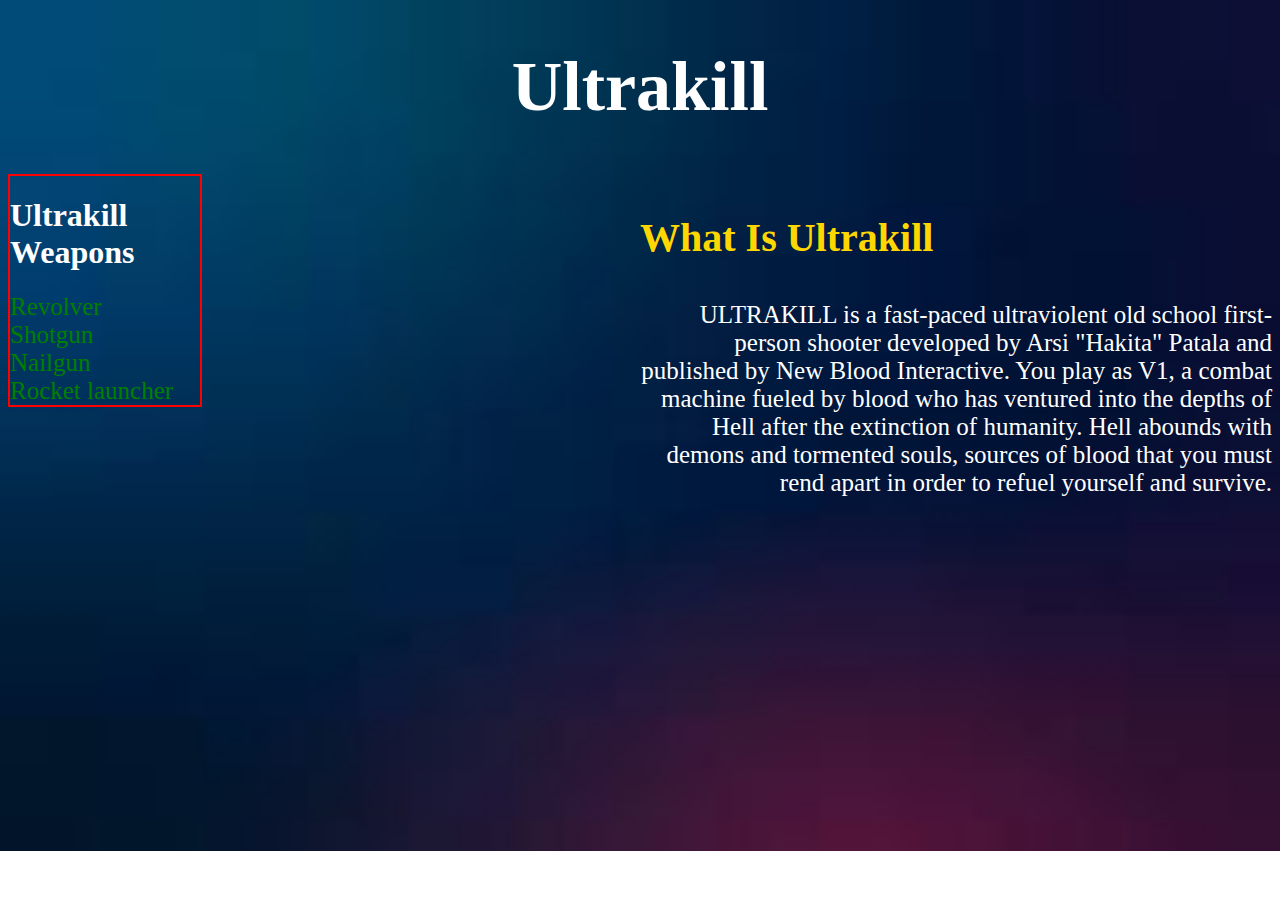
<file: index.html>
<!DOCTYPE html>
<html lang="en">
<head>
    <meta charset="UTF-8">
    <meta name="viewport" content="width=device-width, initial-scale=1.0">
    <title>Document</title>
    <link rel="stylesheet" type="text/css" href="style.css">
</head>
<body>
    <header>
    <h1 align="center" class="zagol">Ultrakill</h1>
    </header>
    <nav class="link" align="left"><h1>Ultrakill Weapons</h1><a href="revolver.html">Revolver</a><br><a href="shotgun.html">Shotgun</a><br> <a href="xz.html">Nailgun</a><br> <a href="ultrakill.html">Rocket launcher</a></nav>
    <section class="section" align="right"><h3>What Is Ultrakill</h3> <p class="whatisuk">ULTRAKILL is a fast-paced ultraviolent old school first-person shooter developed by Arsi "Hakita" Patala and published by New Blood Interactive. You play as V1, a combat machine fueled by blood who has ventured into the depths of Hell after the extinction of humanity. Hell abounds with demons and tormented souls, sources of blood that you must rend apart in order to refuel yourself and survive.</p></section>
    
</body>
</html>
</file>
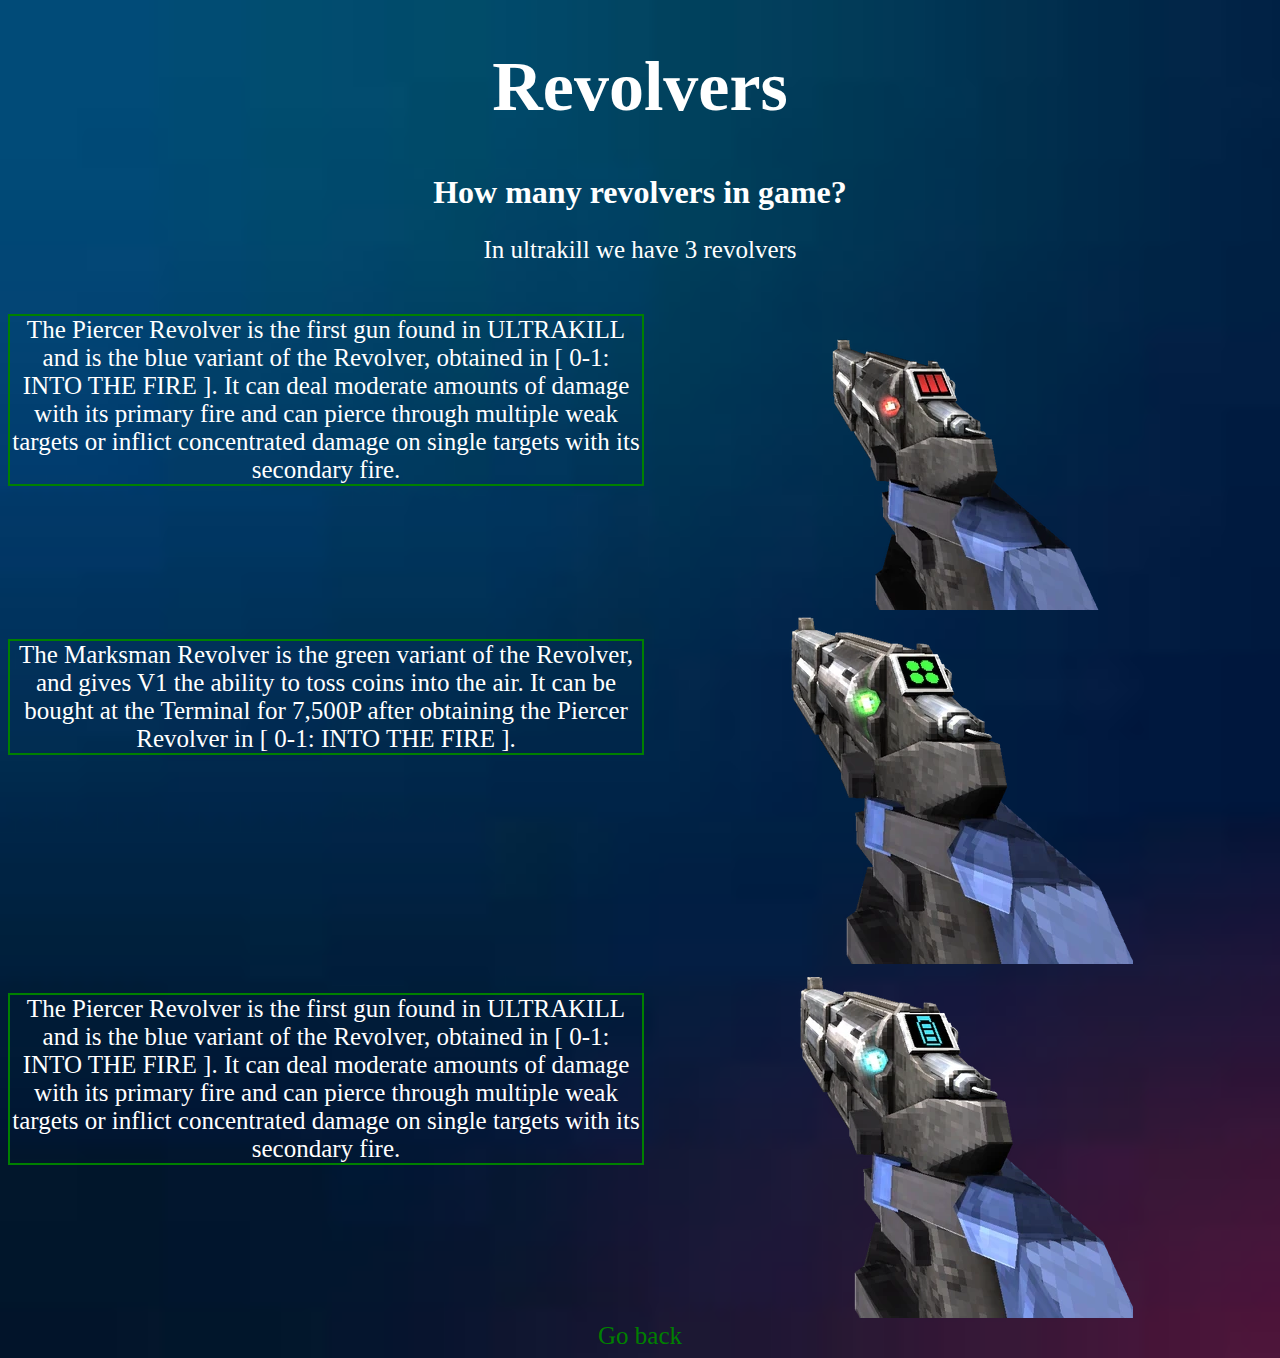
<file: revolver.html>
<!DOCTYPE html>
<html lang="en">
<head>
    <meta charset="UTF-8">
    <meta name="viewport" content="width=device-width, initial-scale=1.0">
    <title>Document</title>
    <link rel="stylesheet" type="text/css" href="style.css">
</head>
<body>
    <header>
    <h1 align="center" class="zagol">Revolvers</h1>
    </header>
    <section class="revolver" align="center"><h1>How many revolvers in game?</h1>
    <p>In ultrakill we have 3 revolvers</p>
    <div><p class="revoinfo" >The Piercer Revolver is the first gun found in ULTRAKILL and is the blue variant of the Revolver, obtained in [ 0-1: INTO THE FIRE ]. It can deal moderate amounts of damage with its primary fire and can pierce through multiple weak targets or inflict concentrated damage on single targets with its secondary fire.</p>
        <img class="Sharpshooter2" src="SharpshooterRevolver.png"></div>
        <div><p class="revoinfo" >The Marksman Revolver is the green variant of the Revolver, and gives V1 the ability to toss coins into the air. It can be bought at the Terminal for 7,500P after obtaining the Piercer Revolver in [ 0-1: INTO THE FIRE ].</p>
            <img class="Sharpshooter2" src="Marksman.png"></div>
        <div><p class="revoinfo" >The Piercer Revolver is the first gun found in ULTRAKILL and is the blue variant of the Revolver, obtained in [ 0-1: INTO THE FIRE ]. It can deal moderate amounts of damage with its primary fire and can pierce through multiple weak targets or inflict concentrated damage on single targets with its secondary fire.</p>
            <img class="Sharpshooter2" src="Piercer.webp"></div>

</section>
    <footer align="center"><a href="index.html" align="center">Go back</a></footer>
    
</body>
</html>
</file>
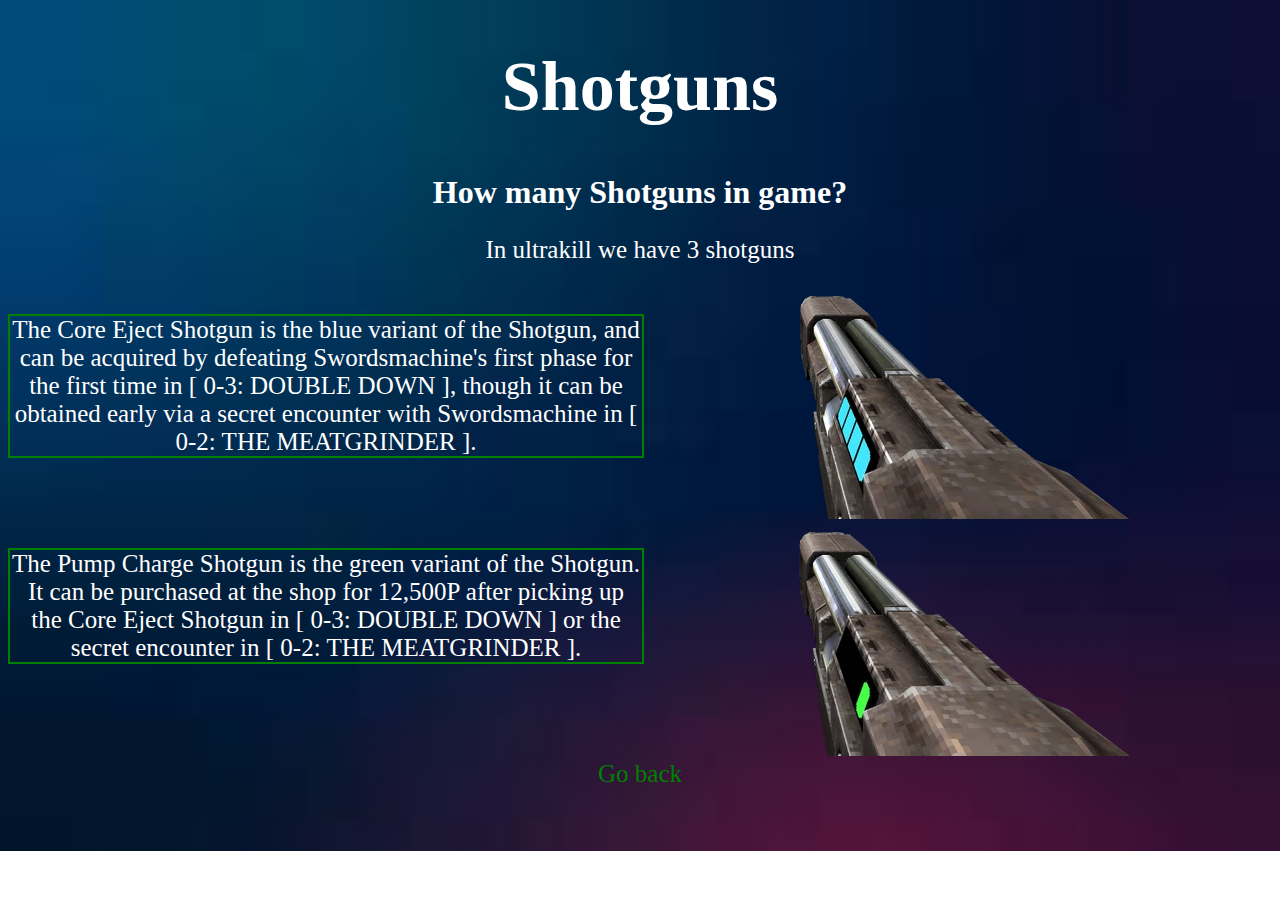
<file: shotgun.html>
<!DOCTYPE html>
<html lang="en">
<head>
    <meta charset="UTF-8">
    <meta name="viewport" content="width=device-width, initial-scale=1.0">
    <title>Document</title>
    <link rel="stylesheet" type="text/css" href="style.css">
</head>
<body>
    <header>
    <h1 align="center" class="zagol">Shotguns</h1>
    </header>
    <section class="revolver" align="center"><h1>How many Shotguns in game?</h1>
    <p>In ultrakill we have 3 shotguns</p>
    <div><p class="revoinfo" >The Core Eject Shotgun is the blue variant of the Shotgun, and can be acquired by defeating Swordsmachine's first phase for the first time in [ 0-3: DOUBLE DOWN ], though it can be obtained early via a secret encounter with Swordsmachine in [ 0-2: THE MEATGRINDER ].</p>
        <img class="Sharpshooter2" src="Core_Shotgun.webp"></div>
        <div><p class="revoinfo" >The Pump Charge Shotgun is the green variant of the Shotgun. It can be purchased at the shop for 12,500P after picking up the Core Eject Shotgun in [ 0-3: DOUBLE DOWN ] or the secret encounter in [ 0-2: THE MEATGRINDER ].</p>
            <img class="Sharpshooter2" src="Pump_Shotgun.webp"></div>

</section>
    <footer align="center"><a href="index.html" align="center">Go back</a></footer>
    
</body>
</html>
</file>
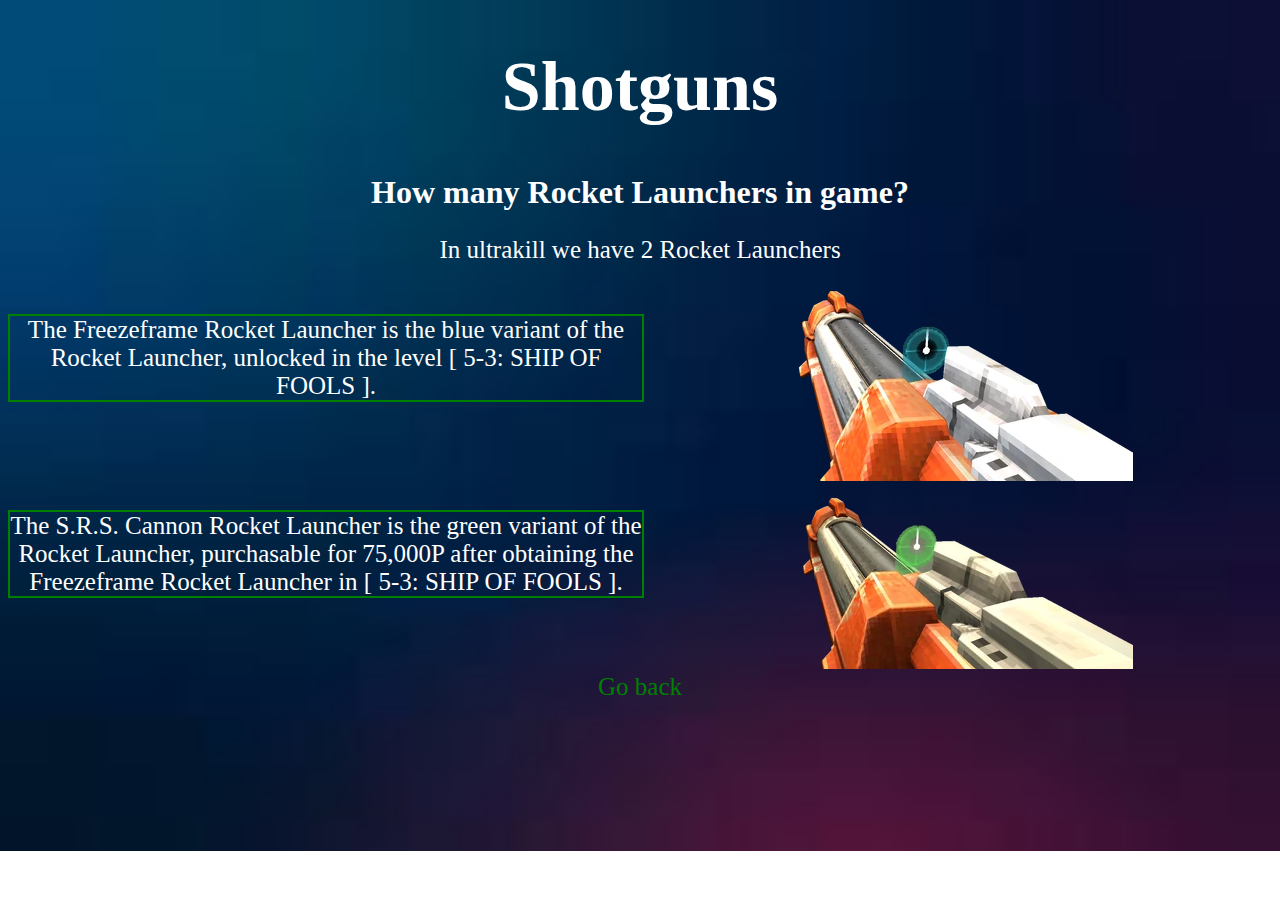
<file: ultrakill.html>
<!DOCTYPE html>
<html lang="en">
<head>
    <meta charset="UTF-8">
    <meta name="viewport" content="width=device-width, initial-scale=1.0">
    <title>Document</title>
    <link rel="stylesheet" type="text/css" href="style.css">
</head>
<body>
    <header>
    <h1 align="center" class="zagol">Shotguns</h1>
    </header>
    <section class="revolver" align="center"><h1>How many Rocket Launchers in game?</h1>
    <p>In ultrakill we have 2 Rocket Launchers</p>
    <div><p class="revoinfo" >The Freezeframe Rocket Launcher is the blue variant of the Rocket Launcher, unlocked in the level [ 5-3: SHIP OF FOOLS ].</p>
        <img class="Sharpshooter2" src="Freezeframe.webp"></div>
        <div><p class="revoinfo" >The S.R.S. Cannon Rocket Launcher is the green variant of the Rocket Launcher, purchasable for 75,000P after obtaining the Freezeframe Rocket Launcher in [ 5-3: SHIP OF FOOLS ].</p>
            <img class="Sharpshooter2" src="GreenRocketLauncherTransparentFixed.webp"></div>

</section>
    <footer align="center"><a href="index.html" align="center">Go back</a></footer>
    
</body>
</html>
</file>
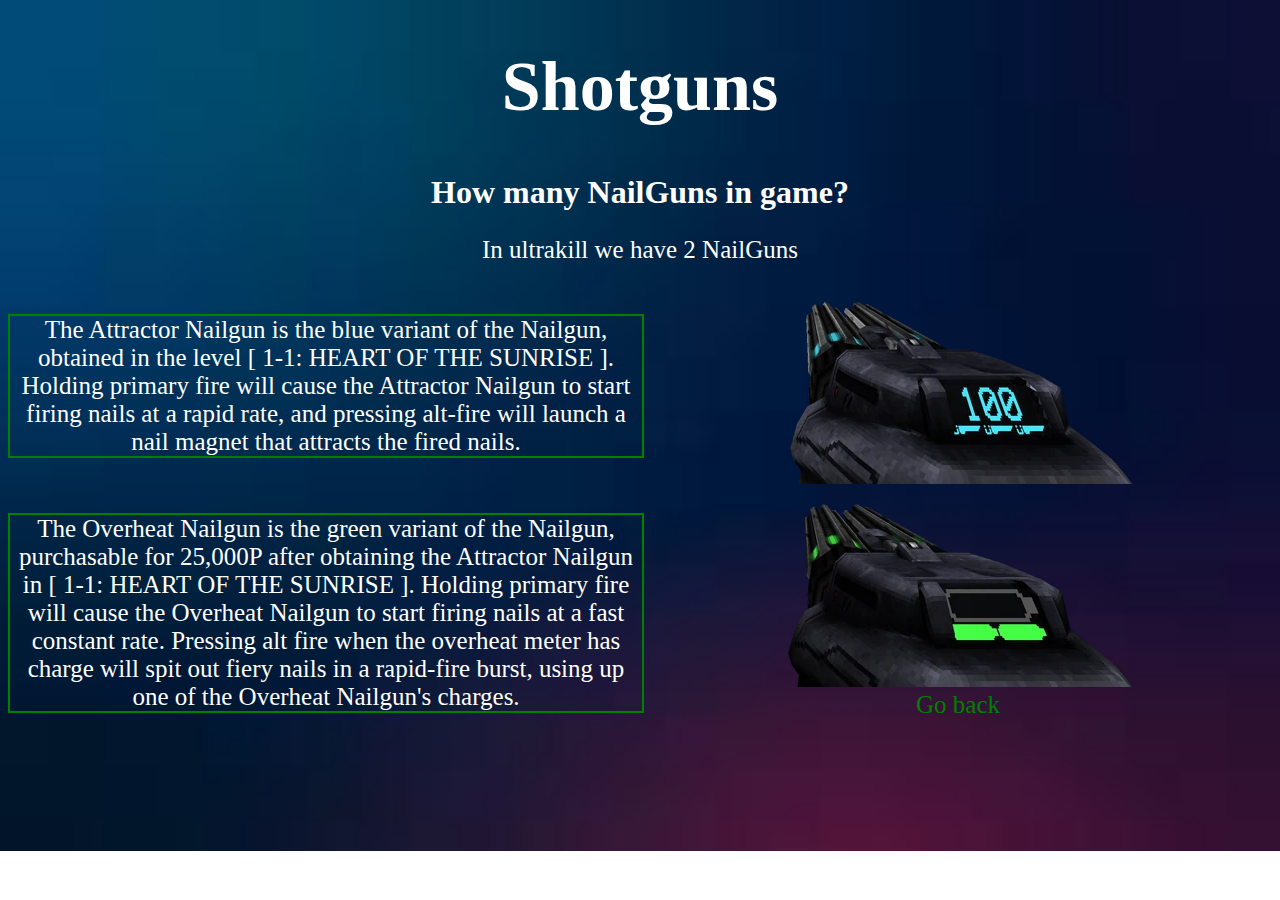
<file: xz.html>
<!DOCTYPE html>
<html lang="en">
<head>
    <meta charset="UTF-8">
    <meta name="viewport" content="width=device-width, initial-scale=1.0">
    <title>Nailguns</title>
    <link rel="stylesheet" type="text/css" href="style.css">
</head>
<body>
    <header>
    <h1 align="center" class="zagol">Shotguns</h1>
    </header>
    <section class="revolver" align="center"><h1>How many NailGuns in game?</h1>
    <p>In ultrakill we have 2 NailGuns</p>
    <div><p class="revoinfo" >The Attractor Nailgun is the blue variant of the Nailgun, obtained in the level [ 1-1: HEART OF THE SUNRISE ]. Holding primary fire will cause the Attractor Nailgun to start firing nails at a rapid rate, and pressing alt-fire will launch a nail magnet that attracts the fired nails.</p>
        <img class="Sharpshooter2" src="Attractor_Nailgun.webp"></div>
        <div><p class="revoinfo" >The Overheat Nailgun is the green variant of the Nailgun, purchasable for 25,000P after obtaining the Attractor Nailgun in [ 1-1: HEART OF THE SUNRISE ]. Holding primary fire will cause the Overheat Nailgun to start firing nails at a fast constant rate. Pressing alt fire when the overheat meter has charge will spit out fiery nails in a rapid-fire burst, using up one of the Overheat Nailgun's charges.</p>
            <img class="Sharpshooter2" src="Overheat_Nailgun.webp"></div>

</section>
    <footer align="center"><a href="index.html" align="center">Go back</a></footer>
    
</body>
</html>
</file>
<file: style.css>
body{
    background-image: url(sd.jpg);
    background-repeat: no-repeat;
    background-size: cover;
    
}
.info{
    font-size: 30px;
}
.color{
    color: white;
}
.link{
    border: 2px solid red;
    width: 15%;
    float: left;
}
.section{
    width: 50%;
    float: right;
}
h1,p{
    color:white;
}
h3{
    text-align: left;
    color: gold;
    font-size: 40px;
}
.zagol{
    font-size: 70px;
}
a,p{
    font-size: 25px;
}
.revolver{
    float: center;
}
a{
    color: green;
    text-decoration: none;
}
.revoinfo{
    width: 30%;
    float: left;
}
.sharpshooter2{
    float: right;
}
.revoinfo{border: 2px solid green;}
@media only screen
and (min-device-width: 500px)
and (max-device-width: 800px)
and (min-device-height: 2400px)
and (max-device-height: 2408px){
  .revoinfo {width: 100%;  }
  .link {width: 40%;}
}
.whatisuk{
    border: 2 px solid yellow;
}
@media only screen
and (min-device-width: 1024px)
and (max-device-width: 1750px)
{
  .revoinfo {width: 50%;  }
}
</file>
